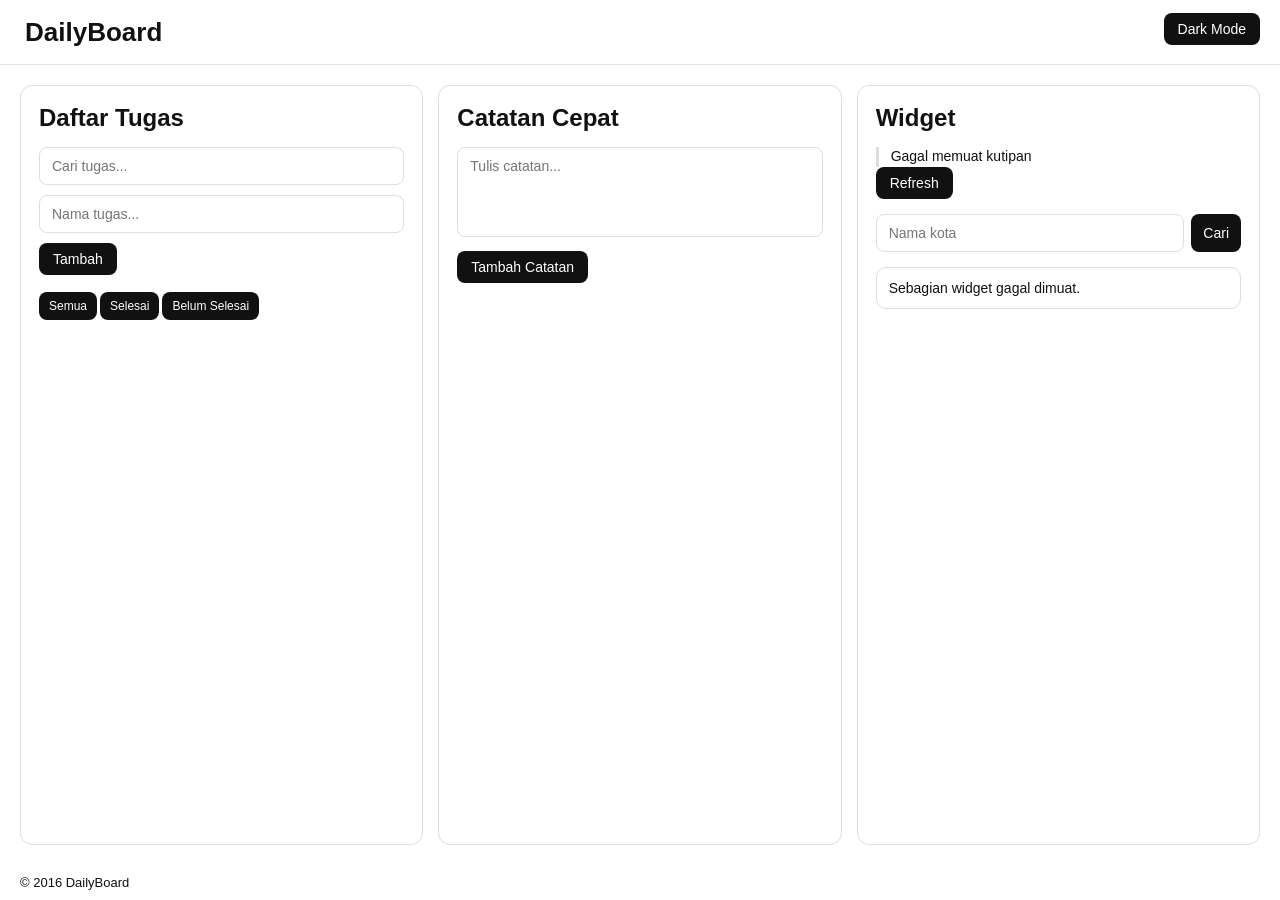
<file: index.html>
<!DOCTYPE html>
<html lang="id">
  <head>
    <meta charset="UTF-8" />
    <title>DailyBoard</title>
    <link rel="stylesheet" href="style.css" />
  </head>
  <body> 
    <header>
      <h1>DailyBoard</h1>
    </header>
    <main id="app">
    </main>
    <footer>
      <p>&copy; 2016 DailyBoard</p>
    </footer>
    <script type="module" src="script.js"></script>
  </body>
</html>
</file>
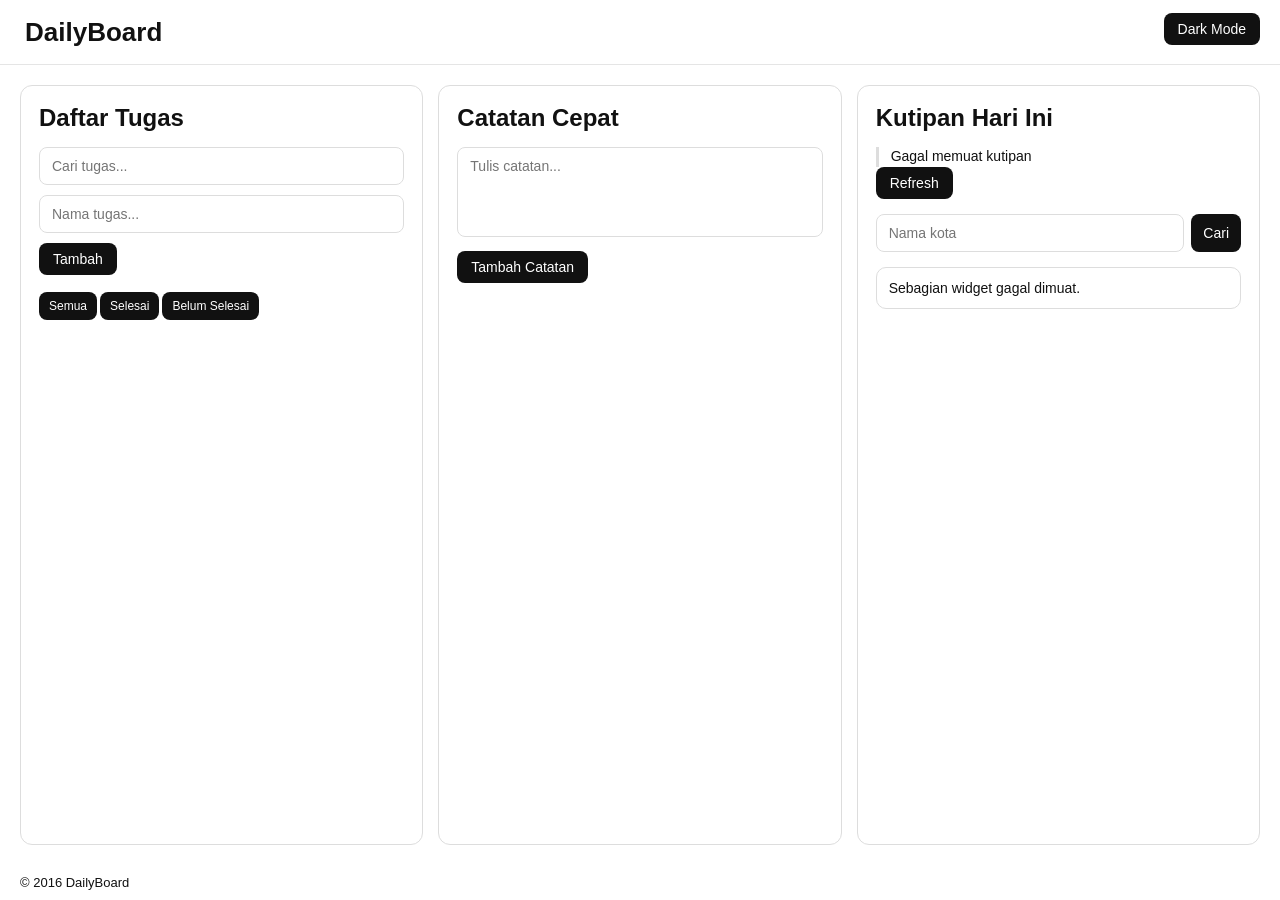
<file: index2.html>
<!DOCTYPE html>
<html lang="id">
  <head>
    <meta charset="UTF-8" />
    <title>DailyBoard</title>
    <link rel="stylesheet" href="style2.css" />
  </head>
  <body> 
    <header>
      <h1>DailyBoard</h1>
    </header>
    <main id="app">
    </main>
    <footer>
      <p>&copy; 2016 DailyBoard</p>
    </footer>
    <script type="module" src="script2.js"></script>
  </body>
</html>
</file>
<file: style.css>
/*reset*/
* {
    box-sizing: border-box;
}

html,
body {
    margin: 0;
    width: 100%;
    height: 100%;
}

body {
    font-family: Arial, sans-serif;
    background-color: #ffffff;
    color: #111111;

    /*membuat halaman pas 1 layar */
    display: grid;
    grid-template-rows: 65px 1fr 35px;

    overflow: hidden;
}

/*header*/
header {
    width: 100%;
    height: 65px;

    display: flex;
    align-items: center;

    padding: 0 25px;

    border-bottom: 1px solid #e5e5e5;
    background-color: #ffffff;
}

header h1 {
    margin: 0;
    font-size: 26px;
}

/*tombol darkmode*/
#toggle-tema {
    position: fixed;
    top: 13px;
    right: 20px;
}

button {
    border: none;
    border-radius: 8px;

    padding: 8px 14px;

    font-size: 14px;
    cursor: pointer;

    background-color: #111111;
    color: white;
}

button:hover {
    opacity: 0.85;
}

/*layout utama*/
#app {
    width: 100%;
    height: 100%;

    max-width: 1400px;
    margin: 0 auto;

    padding: 20px;

    display: grid;
    grid-template-columns: 1fr 1fr 1fr;

    gap: 15px;

    align-items: stretch;

    min-height: 0;
}

/*status load*/
#app > p {
    position: absolute;

    top: 70px;
    left: 25px;

    margin: 0;

    color: #777777;

    font-size: 12px;
}

/*footer*/
footer {
    height: 35px;

    display: flex;
    align-items: center;

    padding-left: 20px;

    font-size: 13px;

    background-color: #ffffff;
}

footer p {
    margin: 0;
}

/*tugas*/
.tugas {
    grid-column: 1;
    grid-row: 1;

    height: 100%;

    padding: 18px;

    border: 1px solid #dddddd;
    border-radius: 12px;

    background-color: #ffffff;

    overflow: hidden;
}

.tugas h2 {
    margin-top: 0;
    margin-bottom: 15px;
}

.tugas input {
    width: 100%;

    padding: 10px 12px;

    margin-bottom: 10px;

    border: 1px solid #dddddd;
    border-radius: 8px;

    font-size: 14px;

    outline: none;
}

.tugas input:focus {
    border-color: #999999;
}

.tugas form {
    width: 100%;
}

.tugas form button {
    margin-bottom: 12px;
}

.tugas > button {
    margin-right: 3px;
    margin-bottom: 10px;

    padding: 7px 10px;

    font-size: 12px;
}

.tugas ul {
    list-style: none;

    padding: 0;
    margin: 5px 0 0 0;

    max-height: calc(100vh - 300px);

    overflow-y: auto;
}

.tugas li {
    display: flex;
    align-items: center;

    gap: 6px;

    padding: 9px;

    margin-bottom: 7px;

    border: 1px solid #dddddd;
    border-radius: 8px;

    background-color: #fafafa;

    cursor: grab;

    font-size: 13px;
}

.tugas li:active {
    cursor: grabbing;
}

.tugas li button {
    padding: 6px 9px;
    font-size: 11px;
}

.tugas li button:first-of-type {
    margin-left: auto;
}

/*catatan*/
.catatan {
    grid-column: 2;
    grid-row: 1;

    height: 100%;

    padding: 18px;

    border: 1px solid #dddddd;
    border-radius: 12px;

    background-color: #ffffff;

    overflow: hidden;
}

.catatan h2 {
    margin-top: 0;
    margin-bottom: 15px;
}

.catatan textarea {
    width: 100%;
    height: 90px;

    padding: 10px 12px;

    resize: none;

    border: 1px solid #dddddd;
    border-radius: 8px;

    font-family: Arial, sans-serif;
    font-size: 14px;

    outline: none;
}

.catatan textarea:focus {
    border-color: #999999;
}

.catatan > button {
    margin-top: 10px;
    margin-bottom: 12px;
}

.daftar-catatan {
    display: flex;
    flex-direction: column;

    gap: 8px;

    max-height: calc(100vh - 300px);

    overflow-y: auto;
}

.kartu-catatan {
    padding: 10px;

    border: 1px solid #dddddd;
    border-radius: 8px;

    background-color: #fafafa;

    font-size: 13px;
}

.kartu-catatan p {
    margin-top: 0;
    line-height: 1.4;
}

.kartu-catatan button {
    padding: 6px 9px;
    font-size: 11px;
}

/*widget*/
.cuaca {
    grid-column: 3;
    grid-row: 1;

    height: 100%;

    padding: 18px;

    border: 1px solid #dddddd;
    border-radius: 12px;

    background-color: #ffffff;

    overflow: hidden;
}

.cuaca h2 {
    margin-top: 0;
    margin-bottom: 15px;
}

/*kutipan*/
.kutipan {
    margin-bottom: 15px;
}

.kutipan h2 {
    display: block;
    visibility: visible;
}

.kutipan p {
    margin: 0;

    padding-left: 12px;

    border-left: 3px solid #dddddd;

    font-size: 14px;
    line-height: 1.4;
}

/*form cuaca*/
.cuaca form {
    display: flex;

    gap: 7px;

    margin-top: 15px;
}

.cuaca form input {
    flex: 1;
    min-width: 0;

    padding: 10px 12px;

    border: 1px solid #dddddd;
    border-radius: 8px;

    font-size: 14px;

    outline: none;
}

.cuaca form button {
    padding: 8px 12px;
}

/*info cuaca*/
#info-cuaca {
    margin-top: 15px;

    padding: 12px;

    border: 1px solid #dddddd;
    border-radius: 10px;

    font-size: 14px;
}

#info-cuaca p {
    margin: 4px 0;
}

/*dark mode*/
body.dark-mode {
    background-color: #181818;
    color: #ffffff;
}

body.dark-mode header,
body.dark-mode footer {
    background-color: #181818;
    border-color: #333333;
}

body.dark-mode .tugas,
body.dark-mode .catatan,
body.dark-mode .cuaca {
    background-color: #222222;
    border-color: #3a3a3a;
}

body.dark-mode .tugas li,
body.dark-mode .kartu-catatan {
    background-color: #2a2a2a;
    border-color: #444444;
}

body.dark-mode input,
body.dark-mode textarea {
    background-color: #2a2a2a;
    color: #ffffff;
    border-color: #444444;
}

body.dark-mode #info-cuaca {
    border-color: #444444;
}

body.dark-mode .kutipan p {
    border-left-color: #555555;
}

/*responsive*/
@media (max-width: 900px) {
    body {
        display: block;
        overflow: auto;
    }

    #app {
        height: auto;
        grid-template-columns: 1fr;
    }

    .tugas,
    .catatan,
    .cuaca {
        grid-column: 1;
        grid-row: auto;
        height: auto;
    }

    .tugas ul,
    .daftar-catatan {
        max-height: none;
    }

    footer {
        height: 40px;
    }
}
</file>
<file: style2.css>
/*reset*/
* {
    box-sizing: border-box;
}

html,
body {
    margin: 0;
    width: 100%;
    height: 100%;
}

body {
    font-family: Arial, sans-serif;
    background-color: #ffffff;
    color: #111111;

    /*membuat halaman pas 1 layar */
    display: grid;
    grid-template-rows: 65px 1fr 35px;

    overflow: hidden;
}

/*header*/
header {
    width: 100%;
    height: 65px;

    display: flex;
    align-items: center;

    padding: 0 25px;

    border-bottom: 1px solid #e5e5e5;
    background-color: #ffffff;
}

header h1 {
    margin: 0;
    font-size: 26px;
}

/*tombol darkmode*/
#toggle-tema {
    position: fixed;
    top: 13px;
    right: 20px;
}

button {
    border: none;
    border-radius: 8px;

    padding: 8px 14px;

    font-size: 14px;
    cursor: pointer;

    background-color: #111111;
    color: white;
}

button:hover {
    opacity: 0.85;
}

/*layout utama*/
#app {
    width: 100%;
    height: 100%;

    max-width: 1400px;
    margin: 0 auto;

    padding: 20px;

    display: grid;
    grid-template-columns: 1fr 1fr 1fr;

    gap: 15px;

    align-items: stretch;

    min-height: 0;
}

/*status load*/
#app > p {
    position: absolute;

    top: 70px;
    left: 25px;

    margin: 0;

    color: #777777;

    font-size: 12px;
}

/*footer*/
footer {
    height: 35px;

    display: flex;
    align-items: center;

    padding-left: 20px;

    font-size: 13px;

    background-color: #ffffff;
}

footer p {
    margin: 0;
}

/*tugas*/
.tugas {
    grid-column: 1;
    grid-row: 1;

    height: 100%;

    padding: 18px;

    border: 1px solid #dddddd;
    border-radius: 12px;

    background-color: #ffffff;

    overflow: hidden;
}

.tugas h2 {
    margin-top: 0;
    margin-bottom: 15px;
}

.tugas input {
    width: 100%;

    padding: 10px 12px;

    margin-bottom: 10px;

    border: 1px solid #dddddd;
    border-radius: 8px;

    font-size: 14px;

    outline: none;
}

.tugas input:focus {
    border-color: #999999;
}

.tugas form {
    width: 100%;
}

.tugas form button {
    margin-bottom: 12px;
}

.tugas > button {
    margin-right: 3px;
    margin-bottom: 10px;

    padding: 7px 10px;

    font-size: 12px;
}

.tugas ul {
    list-style: none;

    padding: 0;
    margin: 5px 0 0 0;

    max-height: calc(100vh - 300px);

    overflow-y: auto;
}

.tugas li {
    display: flex;
    align-items: center;

    gap: 6px;

    padding: 9px;

    margin-bottom: 7px;

    border: 1px solid #dddddd;
    border-radius: 8px;

    background-color: #fafafa;

    cursor: grab;

    font-size: 13px;
}

.tugas li:active {
    cursor: grabbing;
}

.tugas li button {
    padding: 6px 9px;
    font-size: 11px;
}

.tugas li button:first-of-type {
    margin-left: auto;
}

/*catatan*/
.catatan {
    grid-column: 2;
    grid-row: 1;

    height: 100%;

    padding: 18px;

    border: 1px solid #dddddd;
    border-radius: 12px;

    background-color: #ffffff;

    overflow: hidden;
}

.catatan h2 {
    margin-top: 0;
    margin-bottom: 15px;
}

.catatan textarea {
    width: 100%;
    height: 90px;

    padding: 10px 12px;

    resize: none;

    border: 1px solid #dddddd;
    border-radius: 8px;

    font-family: Arial, sans-serif;
    font-size: 14px;

    outline: none;
}

.catatan textarea:focus {
    border-color: #999999;
}

.catatan > button {
    margin-top: 10px;
    margin-bottom: 12px;
}

.daftar-catatan {
    display: flex;
    flex-direction: column;

    gap: 8px;

    max-height: calc(100vh - 300px);

    overflow-y: auto;
}

.kartu-catatan {
    padding: 10px;

    border: 1px solid #dddddd;
    border-radius: 8px;

    background-color: #fafafa;

    font-size: 13px;
}

.kartu-catatan p {
    margin-top: 0;
    line-height: 1.4;
}

.kartu-catatan button {
    padding: 6px 9px;
    font-size: 11px;
}

/*widget*/
.cuaca {
    grid-column: 3;
    grid-row: 1;

    height: 100%;

    padding: 18px;

    border: 1px solid #dddddd;
    border-radius: 12px;

    background-color: #ffffff;

    overflow: hidden;
}

.cuaca h2 {
    margin-top: 0;
    margin-bottom: 15px;
}

/*kutipan*/
.kutipan {
    margin-bottom: 15px;
}

.kutipan h2 {
    display: block;
    visibility: visible;
}

.kutipan p {
    margin: 0;

    padding-left: 12px;

    border-left: 3px solid #dddddd;

    font-size: 14px;
    line-height: 1.4;
}

/*form cuaca*/
.cuaca form {
    display: flex;

    gap: 7px;

    margin-top: 15px;
}

.cuaca form input {
    flex: 1;
    min-width: 0;

    padding: 10px 12px;

    border: 1px solid #dddddd;
    border-radius: 8px;

    font-size: 14px;

    outline: none;
}

.cuaca form button {
    padding: 8px 12px;
}

/*info cuaca*/
#info-cuaca {
    margin-top: 15px;

    padding: 12px;

    border: 1px solid #dddddd;
    border-radius: 10px;

    font-size: 14px;
}

#info-cuaca p {
    margin: 4px 0;
}

/*dark mode*/
body.dark-mode {
    background-color: #181818;
    color: #ffffff;
}

body.dark-mode header,
body.dark-mode footer {
    background-color: #181818;
    border-color: #333333;
}

body.dark-mode .tugas,
body.dark-mode .catatan,
body.dark-mode .cuaca {
    background-color: #222222;
    border-color: #3a3a3a;
}

body.dark-mode .tugas li,
body.dark-mode .kartu-catatan {
    background-color: #2a2a2a;
    border-color: #444444;
}

body.dark-mode input,
body.dark-mode textarea {
    background-color: #2a2a2a;
    color: #ffffff;
    border-color: #444444;
}

body.dark-mode #info-cuaca {
    border-color: #444444;
}

body.dark-mode .kutipan p {
    border-left-color: #555555;
}

/*responsive*/
@media (max-width: 900px) {
    body {
        display: block;
        overflow: auto;
    }

    #app {
        height: auto;
        grid-template-columns: 1fr;
    }

    .tugas,
    .catatan,
    .cuaca {
        grid-column: 1;
        grid-row: auto;
        height: auto;
    }

    .tugas ul,
    .daftar-catatan {
        max-height: none;
    }

    footer {
        height: 40px;
    }
}
</file>
